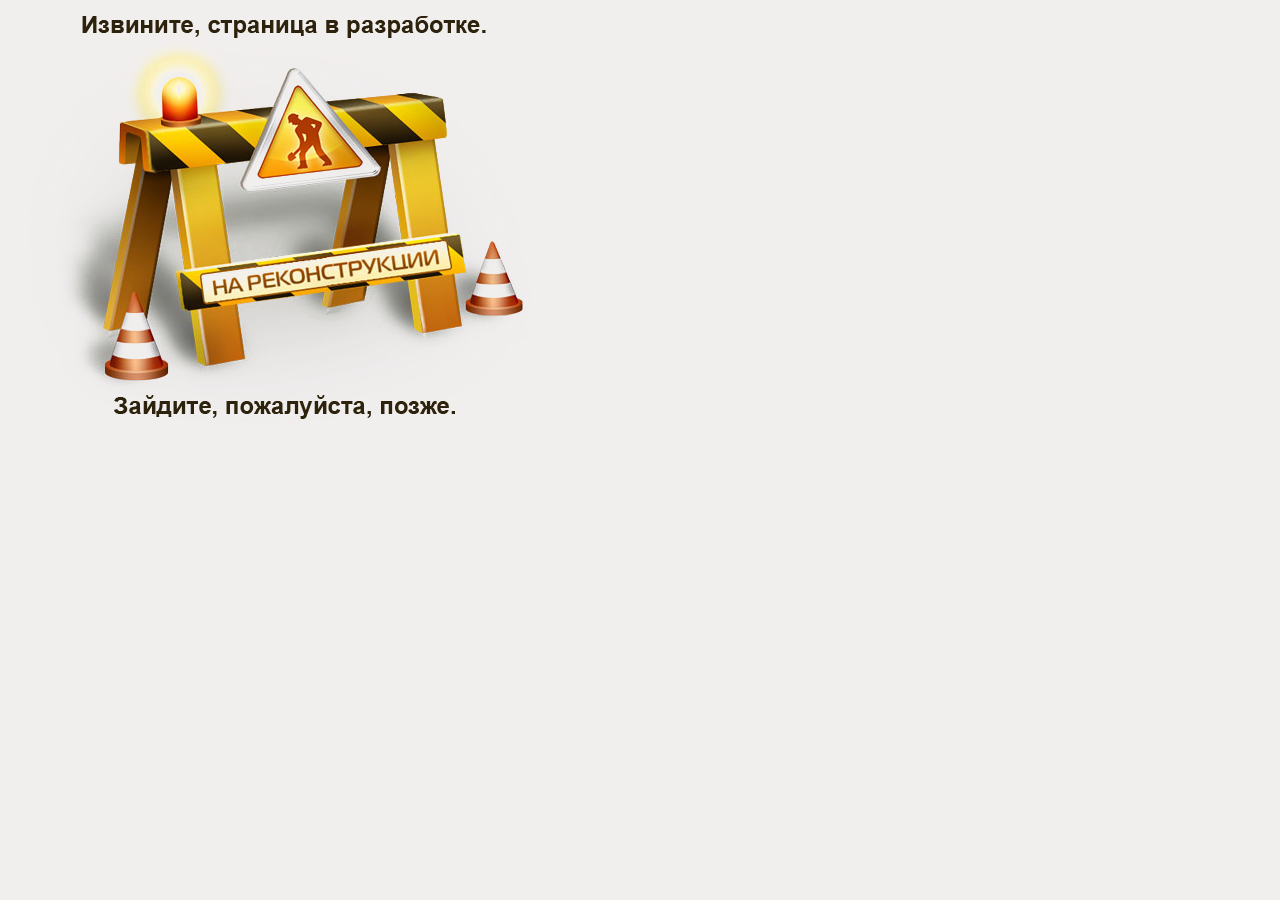
<file: 1.html>
<!DOCTYPE html>
<html lang="en">
<head>
    <meta charset="UTF-8">
    <meta http-equiv="X-UA-Compatible" content="IE=edge">
    <meta name="viewport" content="width=device-width, initial-scale=1.0">
    <title>Document</title>
    <link rel="stylesheet" href="css/style.css">
</head>
<body>
    <img src="img/123.png" alt="" class="razrab">
</body>
</html>
</file>
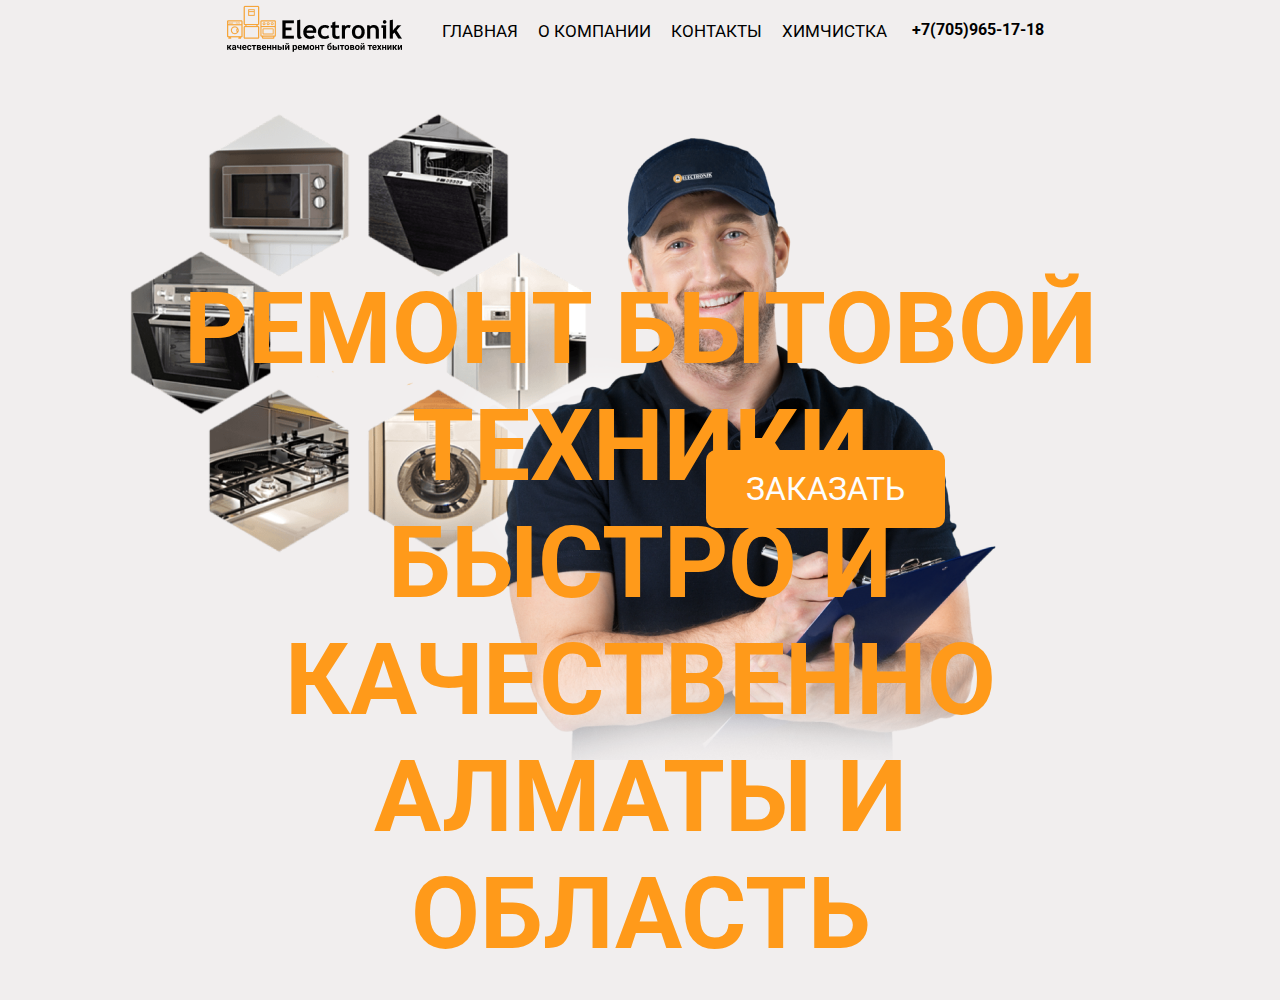
<file: rus.html>
<!DOCTYPE html>
<html lang="ru">

<head>
    <meta charset="UTF-8">
    <meta http-equiv="X-UA-Compatible" content="IE=edge">
    <meta name="viewport" content="width=device-width">
    <link rel="stylesheet" href="css/style.css">
    <link rel="stylesheet" href="css/media.css">
    <link rel="preconnect" href="https://fonts.googleapis.com">
    <link rel="preconnect" href="https://fonts.gstatic.com" crossorigin>
    <link rel="stylesheet" href="sweetalert.min.css">
    <link href="https://fonts.googleapis.com/css2?family=Roboto&display=swap" rel="stylesheet">
    <title>Document</title>
</head>

<body>
    <header id="header" class="header">
        <div class="container2">
            <div class="nav container2">
                <img src="img/logo.png" alt="Везде все и сразу" class="logo container">
                <ul class="menu open">
                    <li class="menu_link">
                        <a href="">Главная</a>
                    </li>
                    <li class="menu_link">
                        <a href="O-kompaniy.html">О компании</a>
                    </li>
                    <li class="menu_link">
                        <a href="">Контакты</a>
                    </li>
                    <li class="menu_link">
                        <a href="">Химчистка</a>
                    </li>
                </ul>
                <a href="tel" class="tel">+7(705)965-17-18</a>
                <a href="https://www.instagram.com/electronik_2022/" class="nav-soc fa-brands fa-instagram fa-2x"></a>
                <a href="#" class="nav-soc fa-brands fa-telegram fa-2x"></a>
                <a href="https://wa.me/+77072230233" class="nav-soc fa-brands fa-whatsapp fa-2x"></a>
            </div>
            <button class="nav-button">
                <img src="img/burger.png" alt="">   
            </button>
        </div>
        <div class="hero_title container">
            <h1 class="hero_h1 container">
                РЕМОНТ БЫТОВОЙ ТЕХНИКИ <br> БЫСТРО И КАЧЕСТВЕННО <br> АЛМАТЫ И ОБЛАСТЬ
            </h1>
            <div class="zakaz container">
                <button class="btn container" id="open_pop_up">
                    Заказать
                </button>
            </div>
            <div class="pop_up" id="pop_up">
                <div class="pop_up_container">
                    <div class="pop_up_body" id="pop_up_body">
                        <p>Оставить заказ</p>
                        <form>
                            <input type="text" placeholder="Имя" name="name">
                            <input type="text" name="tel" placeholder="Телефон" id="phone" data-validate-field="tel">
                            <button type="submit" class="btn btn-primary">Оставить заказ</button>
                        </form>
                        <div class="pop_up_close" id="pop_up_close">
                            &#10006
                        </div>
                    </div>
                </div>
            </div>
        </div>
    </header>
</file>
<file: css/style.css>
/*********************************Главная*******************************************************/
html {
    box-sizing: border-box;
    background-color: #F1EEEE;
    font-family: 'Roboto', sans-serif;
}


body {
    font-weight: lighter;
    padding: 0;
    margin: 0 auto;
    font-family: 'Roboto', sans-serif;
    overflow-x: hidden;
}

.wrapper1 {
    max-width: 1350px;
    flex-direction: column;
}

ul,
li {
    display: block;
    padding: 0;
}

.container {
    display: flex;
    flex-wrap: wrap;
    max-width: 1350px;
    margin: 0 auto;
}

.container2 {
    display: flex;
    flex-wrap: wrap;
    max-width: 1920px;
    margin: 0 auto;
}
/*********************************Hader*******************************************************/
.header {
    font-family: 'Roboto', sans-serif;
    font-weight: bold;
    position: relative;
    background: url('../img/headbackground.png') no-repeat center top;
    background-size: auto;
    height: 900px;
    margin-bottom: 100px;
}

.header a {
    color: #000000;
}

#num {
    color: #ff9a1a;
}

.header a:hover {
    color: #ff9a1a;
}

.menu {
    display: flex;
    list-style-type: none;
}

.menu li a {
    text-transform: uppercase;
    text-decoration: none;
    font-size: 20px;
    font-family: 'Roboto', sans-serif;
    font-weight: 400;
    font-size: 17px;
}

.menu li {
    margin-right: 55px;
    margin-top: 5px;
    text-decoration: none;
}

.tel {
    margin-top: 2px;
    text-decoration: none;
    margin-right: 50px;
    color: #F3AF55;
    margin-left: 5px;
}

.nav-soc {
    margin-right: 15px;
    color: #000000;
    text-decoration: none;
}

.nav {
    display: flex;
    align-items: center;
}



.nav-button {
    display: none;
    position: absolute;
    right: 5%;
    top: 3%;
    background: none;
    border: none;
}

.logo {
    margin-right: 40px;
    margin-top: 0px;
}


.hero_title {
    display: flex;
    flex-direction: column;
    align-items: flex-end;
    color: #ff9a1a;
    text-align: center;
    font-size: 50px;
}

.hero_h1 {
    position: absolute;
    top: 30%;
}


.btn {
    padding-top: 20px;
    padding-bottom: 20px;
    padding-left: 40px;
    padding-right: 40px;
    background: #ff9a1a;
    text-transform: uppercase;
    border-radius: 10px;
    font-family: 'Roboto', sans-serif;
    font-weight: 400;
    font-size: 32px;
    line-height: 38px;
    border: 0;
    cursor: pointer;
    text-decoration: none;
    list-style-type: none;
    color: rgb(253, 253, 253);
    opacity: 1;
}

.zakaz {

    align-items: flex-end;
    position: absolute;
    margin-right: 180px;
    top: 50%;
}
/*********************************Hader*******************************************************/


/*********************************main*******************************************************/
.master {
    display: flex;
    margin: 0 auto;
    padding: 0 50px;
}


.advantage-title {
    padding-left: 30px;
    font-size: 50px;
    margin-bottom: 0px;
}

.advantage {
    display: flex;
    flex-direction: column;
    justify-content: center;
    margin: 10px auto;
    position: relative;
    padding: 0 15px;
}

.advantage_phone  {
    display: none;
}


.numbers {
    font-size: 22px;
    color: #f3a704;
}

.numbersphone {
    font-size: 20px;
    color: #f3a704;
}

.spisok_block {
    position: absolute;
    flex-direction: column;
    top: 34%;
    left: 45%;
    font-size: 18px;
    line-height: 1.5;
}


.advantage_master {
    position: absolute;
    top: 50%;
    right: 3%;
}

.article {
    display: flex;
    flex-direction: column;
    margin: 0 auto;
    padding: 0 15px;
    font-weight: lighter;

}

.article-title {
    display: flex;
    font-size: 45px;
    justify-content: center;
}

.service {
    display: flex;
    flex-wrap: wrap;
    flex-direction: column;
    justify-content: center;
    margin: 50px auto;
    position: relative;
    padding: 0 15px;
}

.service-title {
    display: flex;
    justify-content: flex-end;
    font-size: 40px;
    margin: 0;
}


.spisok_service {
    position: absolute;
    flex-direction: column;
    left: 19%;
    font-size: 17px;
    line-height: 1.7;
}


.numform {
    display: flex;
    justify-content: center;
    font-family: 'Roboto', sans-serif;
}

.fill {
    position: absolute;
    width: 100%;
    height: 100%;
    background-color: #111;
    opacity: 0.2;
}

.container1 {
    display: flex;
    justify-content: center;
    background-color: #F1EEEE;
    width: 800px;
    height: 200px;
    padding: 30px;
    border: 1px solid #F1EEEE;
    font-family: 'Roboto', sans-serif;
}

.container1 .form {
    display: flex;
    justify-content: center;
    align-items: center;
    flex-direction: column;
    height: 100%;
    font-family: 'Roboto', sans-serif;
}

.container1 .form .label {
    display: block;
    margin-bottom: 40px;
    font-size: 22px;
    color: #111;
}

.container1 .form .phone {
    border: 1px solid #8f8f94;
    padding: 20px;
    font-size: 25px;
}

.container1 .form .phone::placeholder {
    color: #8f8f94;
}

.container1 .form .button {
    margin-left: 20px;
    padding: 20px;
    font-size: 25px;
    border: none;
    background-color: #f3a704;
    color: #fff;
    font-family: 'Roboto', sans-serif;
}

.himiya-title {
    font-size: 30px;
    margin-bottom: 0;
}


.himiya {
    margin: 0 auto;
    position: relative;
    padding: 0 15px;
}


.himiya_text {
    width: 560px;
    position: absolute;
    top: 29%;
    left: 30%;
    font-size: 16px;
}

.himiya_text2 {
    width: 560px;
    position: absolute;
    top: 78%;
    left: 42%;
    font-size: 14px;
}


.brands {
    margin: 0 auto;
}


.brnd {
    margin-top: 60px;
    margin-bottom: 50px;
}


.brands-title {
    display: flex;
    justify-content: center;
    font-size: 60px;
    margin-top: 80px;
}

/*********************************main*******************************************************/



/*********************************mobile*******************************************************/
.spisok_block_phone  {
    display: none;
}


.spisok_blockphone {
    flex-direction: column;
    font-size: 13px;
    font-weight: lighter;
    line-height: 2;
    width: 414px;
    position: relative;

}

.service_mobile  {
    position: relative;
    display: none;
    flex-direction: column;
    font-size: 13px;
    font-weight: lighter;
    line-height: 2;
    width: 414px;
    position: relative;
    width: 400px;
    line-height: 2.5;
}

.service_mobileimg {
    position: absolute;
    top: 50%;
    right: -5%;
    z-index: 1;
}

/*********************************mobile*******************************************************/



/*********************************Footer*******************************************************/
.inform {
    margin-top: 50px;
    font-family: 'Roboto', sans-serif;
    text-decoration: none;
}

.inform a {
    text-decoration: none;
    color: #000000;
    margin-right: 10px;
}


.footer {
    display: flex;
    justify-content: center;
    background-color: #D8D6D6;
    font-family: 'Roboto', sans-serif;
}


.foter_soc {
    margin-right: 15px;
    margin-bottom: 25px;
}

.divinfo a {
    margin-top: 15px;
}

.menu_openfoter {
    justify-content: column;
    line-height: 2.2;
    font-size: 20px;
    margin-top: 82px;
}

.divinfo {
    margin-right: 300px;
    
}
/*********************************Footer*******************************************************/


/*********************************popUP*******************************************************/
.pop_up {
    width: 100%;
    height: 100%;
    position: fixed;
    left: 0;
    top: 0;
    background-color: transparent;
    z-index: 2;
    transform: translateY(-44.5%) scale(0);
    transition: .4s ease-in-out;
}

.pop_up.active {
    transform: translateY(0%) scale(100%);
    background-color: rgba(0, 0, 0, .8);
}

.pop_up_container {
    display: flex;
    width: 100%;
    height: 100%;
}

.pop_up_body {
    margin: auto;
    width: 500px;
    background-color: #FFFFFF;
    border-radius: 10px;
    text-align: center;
    padding: 100px 15px 110px 15px;
    position: relative;
}


.pop_up_body p {
    font-size: 28px;
    font-weight: 400;
    color: #111;
    margin-bottom: 40px;
}



.pop_up_body input {
    display: block;
    margin: 25px auto 0px auto;
    width: 330px;
    padding: 17px 20px;
    background-color: #E5e5e5;
    border-radius: 10px;
    border: none;
    font-weight: 400;
    font-size: 18px;
    color: #89909F;
}


.pop_up_body input:focus {
    outline: none;
}


.pop_up_body button {
    cursor: pointer;
    display: block;
    width: 330px;
    margin: 60px auto 0px auto;
    padding: 20px 0px;
    font-size: 16px;
    border: none;
    color: #FFFFFF;
    border-radius: 10px;
    background-color: orange;
}

.pop_up_close {
    position: absolute;
    top: 15px;
    right: 15px;
    font-size: 21px;
    cursor: pointer;
    color: #000000;
}
/*********************************popUP*******************************************************/


/*********************************Whatsapp*******************************************************/
.whatsapp-button {
    position: fixed;
    right: 13px;
    bottom: 50px;
    transform: translate(-50%, -50%);
    background: #25D366;
    /*цвет кнопки*/
    border-radius: 50%;
    width: 55px;
    /*ширина кнопки*/
    height: 55px;
    /*высота кнопки*/
    color: #fff;
    text-align: center;
    line-height: 53px;
    /*центровка иконки в кнопке*/
    font-size: 35px;
    /*размер иконки*/
    z-index: 9999;
}

.whatsapp-button a {
    color: #fff;
}

.whatsapp-button:before,
.whatsapp-button:after {
    content: " ";
    display: block;
    position: absolute;
    border: 50%;
    border: 1px solid #25D366;
    /*цвет анимированных волн от кнопки*/
    left: -20px;
    right: -20px;
    top: -20px;
    bottom: -20px;
    border-radius: 50%;
    animation: animate 1.5s linear infinite;
    opacity: 0;
    backface-visibility: hidden;
}

.whatsapp-button:after {
    animation-delay: .5s;
}

@keyframes animate {
    0% {
        transform: scale(0.5);
        opacity: 0;
    }

    50% {
        opacity: 1;
    }

    100% {
        transform: scale(1.2);
        opacity: 0;
    }
}
/*********************************Whatsapp*******************************************************/



/*********************************card*******************************************************/
.wrapper{
    width: 1000px;
    position: relative;
    display: flex;
    justify-content: space-between;
    margin-top: 25px;
   }

   .wrapper .card{
    position: relative;
    cursor: pointer;
   }

   .wrapper .card .face{
    width: 300px;
    height: 200px;
    transition: 0.5s;
   }

   .wrapper .card .face.face1{
    position: relative;
    background: #333;
    display: flex;
    justify-content: center;
    align-items: center;
    z-index: 1;
    transform: translateY(100px);
   }

   .wrapper .card:hover .face.face1{
    background: #ff9a1a;;
    transform: translateY(0);
   }

   .wrapper .card .face.face1 .content{
    opacity: 0.2;
    transition: 0.5s;
   }
 
   .wrapper .card:hover .face.face1 .content{
    opacity: 1;
   }

   .wrapper .card .face.face1 .content img{
    max-width: 100px;
   }
   .wrapper .card .face.face1 .content h3{
    margin: 10px 0 0;
    padding: 0;
    color: #fff;
    text-align: center;
    font-size: 1.5em;
   }
   .wrapper .card .face.face2{
    position: relative;
    background: #fff;
    display: flex;
    justify-content: center;
    align-items: center;
    padding: 20px;
    box-sizing: border-box;
    transform: translateY(-100px);
   }

   .wrapper .card:hover .face.face2{
    transform: translateY(0);
   }
   .wrapper .card .face.face2 .content p{
    margin: 0;
    padding: 0;
   }
   .wrapper .card .face.face2 .content a{
    margin: 15px 0 0;
    display:  inline-block;
    text-decoration: none;
    font-weight: 900;
    color: #333;
    padding: 5px;
    border: 1px solid #333;
   }
   .wrapper .card .face.face2 .content a:hover{
    background: #333;
    color: #fff;
   }
/*********************************card*******************************************************/














/*********************************Onas*******************************************************/
.headeronas {
    font-family: 'Roboto', sans-serif;
    font-weight: bold;
    position: relative;
    background: url('../img/headbackground.png') no-repeat center top;
    background-size: auto;
    height: 900px;
    margin-bottom: 100px;
}



.headeronas {
    font-family: 'Roboto', sans-serif;
    font-weight: bold;
    position: relative;
    margin-bottom: 100px;
}

.headeronas a {
    color: #000000;
}

.headeronas a:hover {
    color: #f3a704;
}
.onas-icon {
    justify-content: center;
    
}

.iconblock {
    display: flex;
    flex-flow: row wrap;
    
}

.company {
    justify-content: space-between;
    flex: 0 1 50%;
    text-align: center;
    font-weight: bold;
    margin-top: 25px;
    
}

.spec {
    width: 100px;
}




.btn_onas {
    padding-top: 20px;
    padding-bottom: 20px;
    padding-left: 40px;
    padding-right: 40px;
    background: #ff9a1a;
    text-transform: uppercase;
    border-radius: 10px;
    font-family: 'Roboto', sans-serif;
    font-weight: 400;
    font-size: 32px;
    line-height: 38px;
    border: 0;
    cursor: pointer;
    text-decoration: none;
    list-style-type: none;
    color: rgb(253, 253, 253);
    opacity: 1;
}


.zakaz_onas {
    margin-top: 50px;
}

.onasinfo {
    justify-content: center;
    margin-top: 50px;
    font-size: 60px;
}


.advantage_list {
    font-size: 22px;
    line-height: 3.5;
    font-weight: bold;
    font-family: 'Roboto', sans-serif;
    
}

.adv_company {
    position: relative;
    padding-left: 200px;
    padding-bottom: 100px;
}


.adv_company:before {
    content: '';
    background: url('../img/micro.png') 0 0 no-repeat;
    width: 150px;
    height: 150px;
    position: absolute;
    top: -25%;
    left: 0;

}

.masterstar {
    position: relative;
    padding-left: 200px;
    padding-bottom: 100px;
}

.masterstar:before {
    content: '';
    background: url('../img/masterstar.svg') 0 0 no-repeat;
    width: 150px;
    height: 150px;
    position: absolute;
    top: -20%;
    left: 0;
}



.garantyonas {
    position: relative;
    padding-left: 200px;
    padding-bottom: 100px;
    
}


.garantyonas::before {
    content: '';
    background: url('../img/garantyonas.svg') 0 0 no-repeat;
    width: 150px;
    height: 150px;
    position: absolute;
    top: -20%;
    left: 0;
    
}

.viezd {
    font-size: 40px;
    margin-top: 65px;
    background-color: orange;
    padding: 25px;

}
/*********************************Onas*******************************************************/
</file>
<file: css/media.css>
@media (max-width: 1350px) {
    .tel {
        margin-right: 20px;
    }
    .menu li {
        margin-right: 20px;
    }
    
    
    .logo  {
        margin-left: 10px;
    }

    .container {
        max-width: 970px;
    

    }
    .advantage-title {
        font-size: 49px;
    }
    
    .nav-soc {
        display: none;
    }

    .spisok_block {
        font-size: 14px;
        top: 38%;
        line-height: 1.4;
    }

    .service-title {
        font-size: 48px;
    }

    .spisok_service {
        font-size: 12.5px;
        line-height: 1.5;
        left: 20%;
    }

    .numbers {
        font-size: 18px;
    }
   .himiya-title {
    font-size: 48px;
   }
   .himiya_text {
    font-size: 12px;
    left: 30%;
    width: 400px;
   }

   .himiya_text2 {
    font-size: 12px;
    left: 42%;
    width: 400px;
   }


   .brands-title  {
    font-size: 40px;
   }

   .whatsapp-button {   
    bottom: 25px; /*отступ кнопки снизу от экрана*/
    left: 1100px; /*отступ кнопки слева от экрана(right - справа)*/
  }

}



@media (max-width: 1230px) {
    .menu  {
        display: none;
    }

    .nav-button {
        display: block;
    }

    .whatsapp-button {   
        bottom: 25px; /*отступ кнопки снизу от экрана*/
        left: 900px; /*отступ кнопки слева от экрана(right - справа)*/
      }

    .header {
        background-position: 32% 50%;
    }

    .hero_h1 {
        right: 2;
        font-size: 80px;
    }

    .zakaz {
        margin-right: 100px;
        top: 43%
    }

    .article-title {
        font-size: 30px;
    }
}














@media (max-width: 992px) {

    .hero_h1 {
        font-size: 60px;
        
    }

    .zakaz {
        margin-right: 50px;
    }

    .container {
        max-width: 750px;
    }

    .spisok_block {
        font-size: 10px;
        top: 45%;
    }
    .numbers {
        font-size: 14px;
    }

    .spisok_service {
        font-size: 8px;
        top: 29%;
    }

    .himiya {
        display: none;
    }
    .whatsapp-button {   
        bottom: 25px; /*отступ кнопки снизу от экрана*/
        left: 800px; /*отступ кнопки слева от экрана(right - справа)*/
      }

}

@media (max-width: 768px) {

    .hero_h1  {
        font-size: 70px;
        top: 90%;
        right: 18%;
        text-align: center;
        
    }

    .zakaz {
        margin-right: 100px;
        top: 100%;
    }

    .header {

        background-position: 20% 50%;
    }
    .container {
        max-width: 500px;
        
    }

    .menu {
        display: none;
    }

    .advantage {
        display: none;
    }

    .service {
        display: none;
    }
    
    .himiya {
        display: none;
    }
    .article-title {
        font-size: 20px;
    }

    .himiya_text {
        width: 490px;
    }

    .label {
        margin-top: 100px;
    }

    .button {
        margin-top: 25px;
        margin-left: 50px;
    }

    .container1 .form .button {
        margin-left: 65px;
        
    }

    .footer {
        font-size: 10px;
    }


    .nav-button {
        top: 8%;
        right: 3%;
    }

    .cardddd {
        width: 950px;
    }

    .container1 {
        width: 50px;
    }

    .button button {
        margin-left: 45px;
    }

    .label {
        text-align: center;
        width: 400px;
    }

    .cardddd {
        width: 550px;
    }

    .card {
        width: 190px;
    }
    .whatsapp-button {   
        bottom: 25px; /*отступ кнопки снизу от экрана*/
        left: 600px; /*отступ кнопки слева от экрана(right - справа)*/
      }

      .divinfo {
        margin-right: 50px;
      }

      .brands-title {
        font-size: 28px;
      }

}



@media (max-width: 650px) {
    .hero_h1 {
        right: 12%;
    }
}


@media (max-width: 600px) {


    .logo {
        width: 200px;
    }

    .header {
        width: 600px;
    }


    .spisok_block_phone {
        display: block;
        font-size: 11px;
        line-height: 2.4;
        position: absolute;
     
        
    }

    .spisok_block_phone li {
        width: 350px;
    }

    .advantage_phone  {
        display: flex;
        display: block;
        margin-top: 35px;
        width: 400px;
        justify-content: center;
       
    }


    .advantage_mobile {
        display: flex;
        display: block;
        justify-content: center;

        
    }

    .hero_h1  {
        display: none;
        font-size: 17px;
        top: 25%;
        right: 31%;
        text-align: center;
    }

    .header {
        background-position: 24% 50%;
    }

    .container {
        width: 250px;
        
    }
    .article-title {
        font-size: 25px;
    }

    .article {
        width: 420px;
        background-color: #D9D9D9;
    }

    .menu {
        display: none;
    }

    .advantage {
        display: none;
    }

    .service {
        display: none;
    }
    
    .himiya {
        display: none;
    }
    .article-title {
        font-size: 30px;
    }

    .hero_h1  {
        font-size: 17px;
        top: 30%;
        text-align: center;
    }


    .zakaz {
        margin-right: 20px;
    }

    .master {
        display: none;
    }
    
    .footer {
        width: 600px;
        font-size: 11px;
    }

    .html {
        width: 600px;
    }
    .whatsapp-button {   
        bottom: 50px; /*отступ кнопки снизу от экрана*/
        left: 500px; /*отступ кнопки слева от экрана(right - справа)*/
      }

   .nav-button {
    top: 2.5%;
    right: 3%;
   }
      
    .nav-button {
        display: block;
    }

    .article {
        margin-top: 50px;
        max-width: 500px;
        padding-left: 90px;
        padding-right: 90px;

    }

    .brands-title {
        font-size: 15px;
    }

    .brnd {
        margin-top: 30px;
    }

    .vemotau-vokusipol{
        flex: 100%;
        max-width: 100%;
      }

      .header .nav-soc {
        display: none;
      }


      .cardddd {
        width: 550px;
      }

      .advantage_phone {
        justify-content: center;
        width: 400px;
      }

      .tel {
        margin-top: 7px;
      }

      .service_mobile  {
        display: block;
        width: 400px;
      }

      .spisok_service_mobile {
        font-weight: lighter;
        font-size: 13px;
      }

      .service_mobile_section {
        width: 400px;
      }
}



@media (max-width: 400px) {
    .hero_h1  {
        font-size: 17px;
        top: 90%;
        right: 27%;
        text-align: center;
    }

    .zakaz {
        top: 90%;
        right: 29%;
    }

    .header {
        background-position: 35% 50%;
    }
    
    .container2 {
        max-width: 800px;
    }
    
    .anv {
        width: 600px;
    }

    
    .container {
        width: 400px;
        
    }

    .menu {
        display: none;
    }

    .advantage {
        display: none;
    }

    .spisok_block_phone {
        display: block;
        font-size: 11px;
        line-height: 2.4;
        position: absolute;
        width: 400px;
     
        
    }

    .spisok_block_phone li {
        width: 400px;
    }

    .advantage_phone  {
        margin-top: 35px;
        max-width: 490px;
       
    }


    .advantage_mobile {
        position: relative;
        justify-content: center;
        
    }

    .service {
        display: none;
    }
    
    .himiya {
        display: none;
    }

    .article {
        width: 600px;
        padding-left: 50px;
        padding-right: 50px;
    }

    .article-title {
        font-size: 25px;
    }

    .article {
        background-color: #D9D9D9;
        font-size: 35px;
    }


    .master {
        display: none;
    }

    .footer {
        max-width: 600px;
        font-size: 10px;
    }
    .body {
        width: 600px;
    }
    .html {
        width: 600px;
    }

    .main {
        width: 600px;
    }

    .brands-title {
        font-size: 15px;
    }

    .brands {
        width: 500px;
    }

    .brnd  {
        width: 400px;
        margin-top: 30px;
    }

    .whatsapp-button {   
        bottom: 25px; /*отступ кнопки снизу от экрана*/
        left: 500px; /*отступ кнопки слева от экрана(right - справа)*/
      }

      .logo {
        width: 150px;
        margin-right: 20px;
        margin-top: 28px;
    }

    .nav-soc a {
       display: none;
    }


    .label {
        font-size: 15px;
    }
    .cardddd {
        width: 550px; 
    }

    .phone {
        width: 250px
    }
    
    .button {
        margin-left: 45px;

    }
    .wrapper  {
        width: 500px;
        margin-right: 100px;
    }

}




@media (max-width : 800px) {

}




    @media (max-width: 500px) {

    .logo {
        width: 200px;
    }

    .cardddd {
        width: 550px;
    }

    .hero_h1  {
        display: none;
        font-size: 30px;
        top: 70%;
        right: 30%;
        text-align: center;
    }

    .header {
        background-position: 25% 40%;
    }
    
    .container2 {
        max-width: 800px;
    }
    
    .anv {
        width: 600px;
    }

    
    .container {
        width: 250px;
        
    }
        .container {
            max-width: 500px;
            
        }
    
        .menu {
            display: none;
        }
    
        .advantage {
            display: none;
        }
    
        .service {
            display: none;
        }
        
        .himiya {
            display: none;
        }
        .article-title {
            font-size: 30px;
            margin-top: 25px;
            text-align: center;
        }

        .article {
            justify-content: center;
            margin-top: 50px;
            width: 600px;
            padding: 50px;

        }
    
        .hero_h1  {
            font-size: 15px;
            top: 35%;
            right: 31%;
            text-align: center;
        }

    
        .zakaz {
            margin-right: 20px;
        }
    
        .master {
            display: none;
        }
        
        .footer {
            width: 600px;
            font-size: 14px;
        }
    
        .html {
            width: 600px;
        }
        .whatsapp-button {   
            bottom: 30px; /*отступ кнопки снизу от экрана*/
            left: 550px; /*отступ кнопки слева от экрана(right - справа)*/
          }

          .main {
            width: 600px;
        }

        .logo {
            margin-top: 5px;
            margin-left: 0px;
    
        }

        .label {
            margin-top: 100px;
        }

        .button {
            margin-top: 25px;
            margin-left: 50px;
        }

        .container1 .form .button {
            margin-left: 65px;
            
        }

        .hero_h1  {
            font-size: 17px;
            top: 35%;
            right: 31%;
            text-align: center;
        }
    

        .footer {
            font-size: 10px;
        }

        .brands-title {
            font-size: 25px;
            margin-bottom: 20px;
            text-align: center;
        }

        .brnd {
            width: 400px;
        }

        .brands-title {
            width: 450px;
            font-size: 30px;
        }

        .brands {
            width: 500px;
        }
        
        .nav-button {
            right: 4%;
            top: 3%;
        }

        .header a {
            margin-top: 10px;
        }

        .header i {
            margin-top: 10px;
        
        }

        .zakaz{
            margin-right: 5px;
        }

        .spisok_block_phone {
            display: block;
            font-size: 10px;
            line-height: 2.4;
            position: absolute;
            padding-left: 20px;
            
            
        }
    
        .spisok_block_phone li {
            width: 350px;
        }
    
        .advantage_phone  {
            margin-top: 35px;
            width: 600px;
           
        }

        .advantage_master {
            top: 65%;
            right: 2%;
        }

        .service_mobileimg {
            top: 60%;
            right: 1%;
        }

        .numbersphone {
            font-size: 20px;

        }
    
    

        .card {
            height: 350px;
        }

        .input-wrap {
            width: 350px;
        }

        .phone {
            margin-left: 25px;
        }

        .service_mobile_section {
            width: 600px;
        }

        .service_mobile {
            width: 600px;
            
        }

        .spisok_service_mobile {
            font-size: 23px;
            padding: 2px;
            font-weight: bold;
        }

        .spisok_blockphone {
            width: 600px;
            font-size: 24px;
            font-weight: bold;
            line-height: 2.5;
            padding: 2px;
        

            
            
        }


        .numbersphone {
            font-size: 28px;
            font-weight: bold;
            
        } 

        .remont_title {
            padding: 10px;
        }

        .advontagemobt {
            font-size: 30px;
        }


        .phone {
            padding-left:  10px;
            padding-right: 10px;
        }

        .container1 .form .button{
            margin-left: 55px;
        }

        .wrapper  {
            width: 500px;
            margin-right: 100px;
        }
    }






    @media (max-width: 375px) {
        .container {
            width: 250px;
            
        }

        .hero_h1  {
            font-size: 17px;
            top: 35%;
            right: 31%;
            text-align: center;
        }
    
        .menu {
            display: none;
        }
    
        .advantage {
            display: none;
        }
    
        .service {
            display: none;
        }
        
        .himiya {
            display: none;
        }
        .article-title {
            font-size: 25px;
        }
    
    
        .master {
            display: none;
        }
    
        .footer {
            max-width: 600px;
            font-size: 14px;
        }
        .body {
            width: 600px;
        }
        .html {
            width: 600px;
        }
    
        
        .main {
            width: 600px;
        }
    
        .logo {
            width: 150px;
            margin-right: 20px;
        }
    
        .nav-soc {
           display: none;
        }

        .article {
            width: 500px;
        }


        .zakaz {
            margin-right: 25px;
        }


        .advantage_phone {
            justify-content: center;
        }

        .service_mobile_section {
            width: 400px;
        }
    
    }
    










@media (max-width: 360px) {
    .container {
        width: 250px;
        
    }

    .menu {
        display: none;
    }

    .advantage {
        display: none;
    }

    .service {
        display: none;
    }
    
    .himiya {
        display: none;
    }
    .article-title {
        font-size: 30px;
    }


    .master {
        display: none;
    }

    .footer {
        max-width: 600px;
        font-size: 14px;
    }
    .body {
        width: 600px;
    }
    .html {
        width: 600px;
    }

    
    .main {
        width: 600px;
    }

    .logo {
        width: 150px;
    }

    .nav-soc {
        display: none;
    }

    .article {
        width: 500px;
    }

    .advantage_phone {
        width: 400px;
    }

    .service_mobile_section {
        width: 400px;
    }

}



/*********************************Onas*******************************************************/
@media (max-width: 1350px) {
    .tel {
        margin-right: 20px;
    }
    .menu li {
        margin-right: 20px;
    }
    
    
    .logo  {
        margin-left: 10px;
    }

    .container {
        max-width: 970px;
    }

 
    
    .nav-soc {
        display: none;
    }


   .whatsapp-button {   
    bottom: 25px; /*отступ кнопки снизу от экрана*/
    left: 1100px; /*отступ кнопки слева от экрана(right - справа)*/
  }

  .adv_company {
    padding-left: 150px;
    font-size: 16px;
  }

  .adv_company:before {
    background-size: 75%;
    top: -21%;
  }


  .masterstar {
    padding-left: 150px;
    font-size: 16px;
  }

  .masterstar:before {
    background-size: 75%;
    top: -27%;
  }

  .garantyonas {
    padding-left: 150px;
    font-size: 15px;
  }

  .garantyonas:before {
    background-size: 75%;
    top: -28%;
}

}





@media (max-width: 768px) {


    .headeronas {
        background-size: 99.5%;
        background-position: 60% 20%;
        margin-bottom: 0;
        height: 800px;
    }
    .container {
        max-width: 500px;
        
    }

    .menu {
        display: none;
    }


    .footer {
        font-size: 10px;
    }


    .nav-button {
        top: 8%;
        right: 3%;
    }

 

    .container1 {
        width: 50px;
    }


    .whatsapp-button {   
        bottom: 25px; /*отступ кнопки снизу от экрана*/
        left: 700px; /*отступ кнопки слева от экрана(right - справа)*/
      }

      .divinfo {
        margin-right: 50px;
      }

      .onasinfo  {
        font-size: 45px;
      }

      .adv_company {
        line-height: 2;
      }

      .adv_company:before {
        background-size: 75%;
        top: -6%;
      }


      .masterstar {
        line-height: 2;
      }

      .masterstar:before {
        background-size: 75%;
        top: -4%;
      }

      .garantyonas {
        line-height: 2;
      }

      .garantyonas:before {
        background-size: 75%;
        top: -6%;
    }

    .viezd  {
        font-size: 20px;
    }


}


@media (max-width: 600px) {
    .logo {
        width: 200px;
    }

    .headeronas {
        width: 600px;
    }

    .onas-icon {
        width: 500px;
    }

    .headeronas {
        background-size: 99.5%;
        background-position: 60% 20%;
        margin-bottom: 0;
        height: 500px;
    }

    .onasinfo  {
        font-size: 28px;
    }

    .advantage_list {
        width: 400px;
    }

    .nav-soc {
        display: none;
    }

}



@media (max-width: 500px) { 


    .onasmain {
        width: 600px;
    }

    .logo {
        width: 200px;
    }

    .headeronas {
        background-position: 25% 40%;
    }

    .anv {
        width: 600px;
    }

    .menu {
        display: none;
    }




    .footer {
        width: 600px;
        font-size: 14px;
    }


    .whatsapp-button {
        bottom: 30px;
        /*отступ кнопки снизу от экрана*/
        left: 550px;
        /*отступ кнопки слева от экрана(right - справа)*/
    }


    .logo {
        margin-top: 5px;
        margin-left: 0px;

    }

    .footer {
        font-size: 10px;
    }

    .nav-button {
        right: 4%;
        top: 3%;
    }

    .headeronas a {
        margin-top: 10px;
    }

    .headeronas i {
        margin-top: 10px;

    }

    .phone {
        margin-left: 25px;
    }


    .phone {
        padding-left: 10px;
        padding-right: 10px;
    }

    .headeronas {
        background-position: 1229% 40%;
    }
}




/*********************************Onas*******************************************************/
</file>
